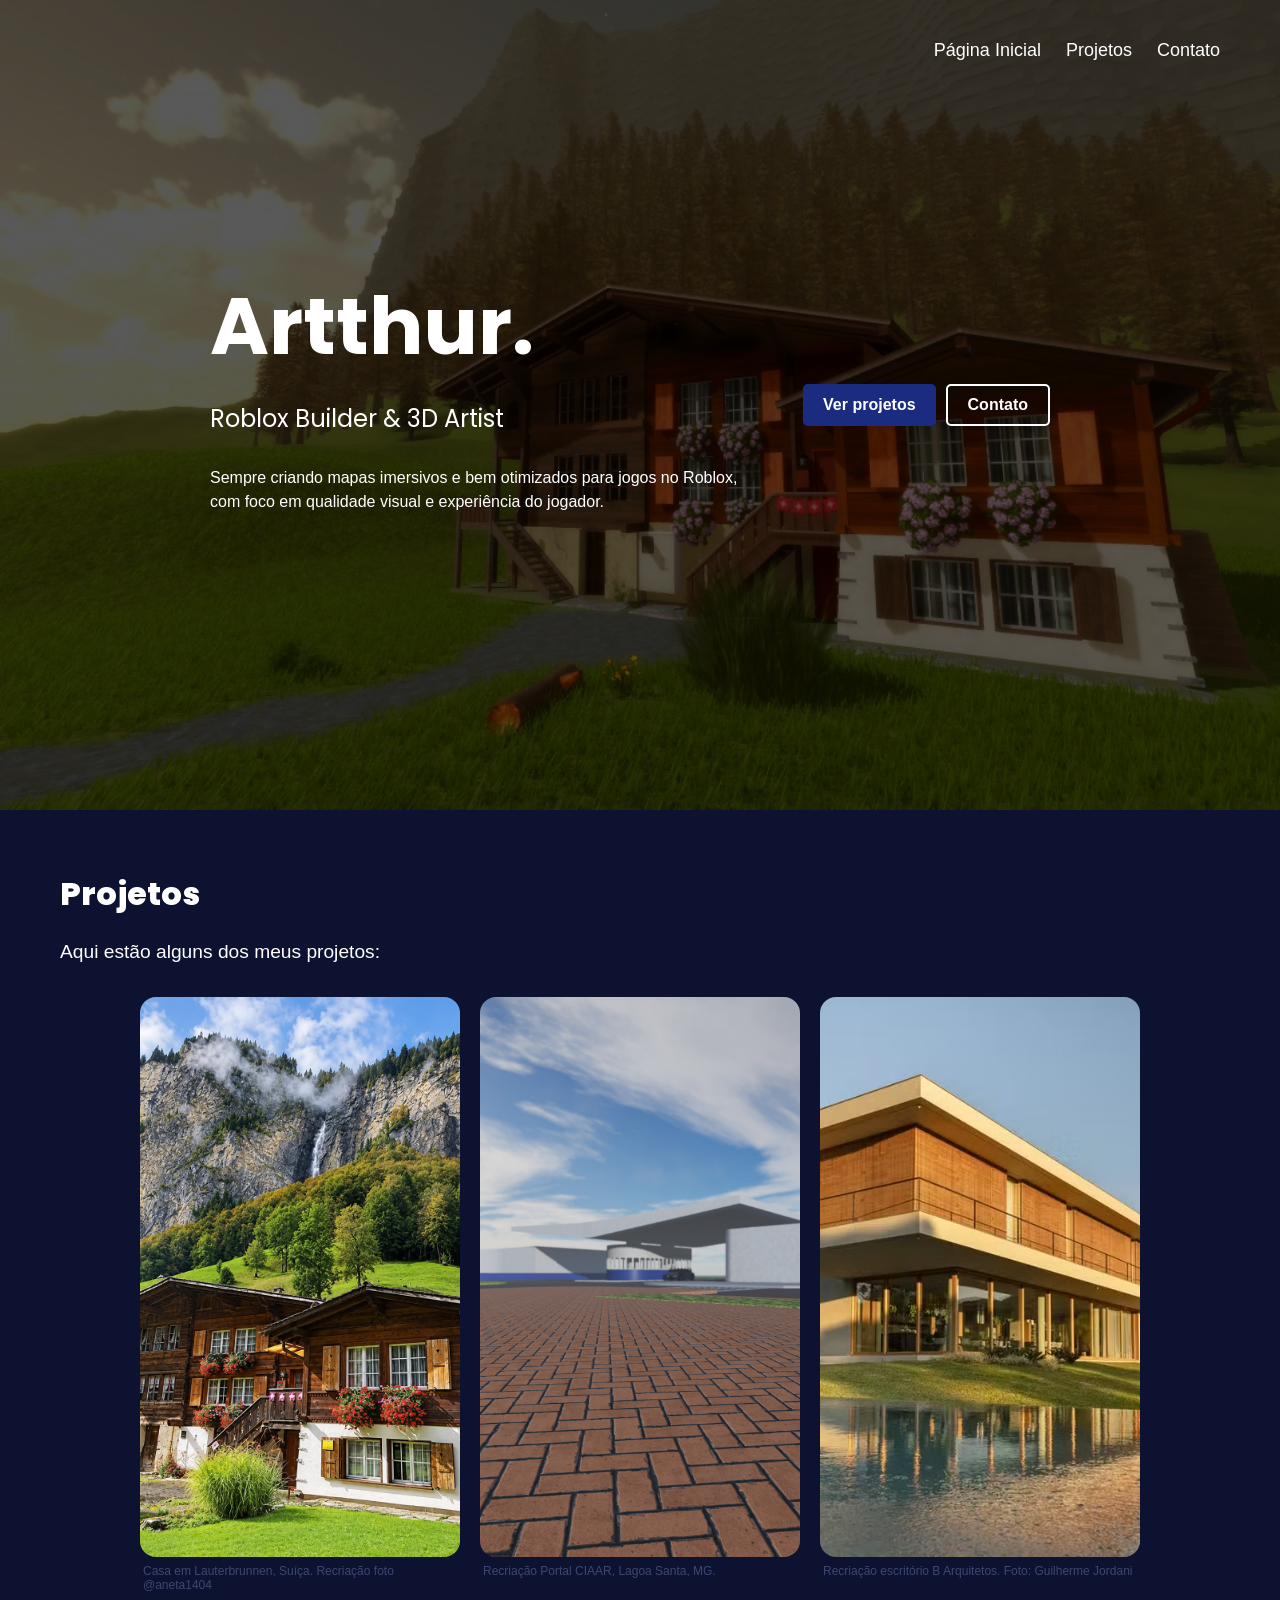
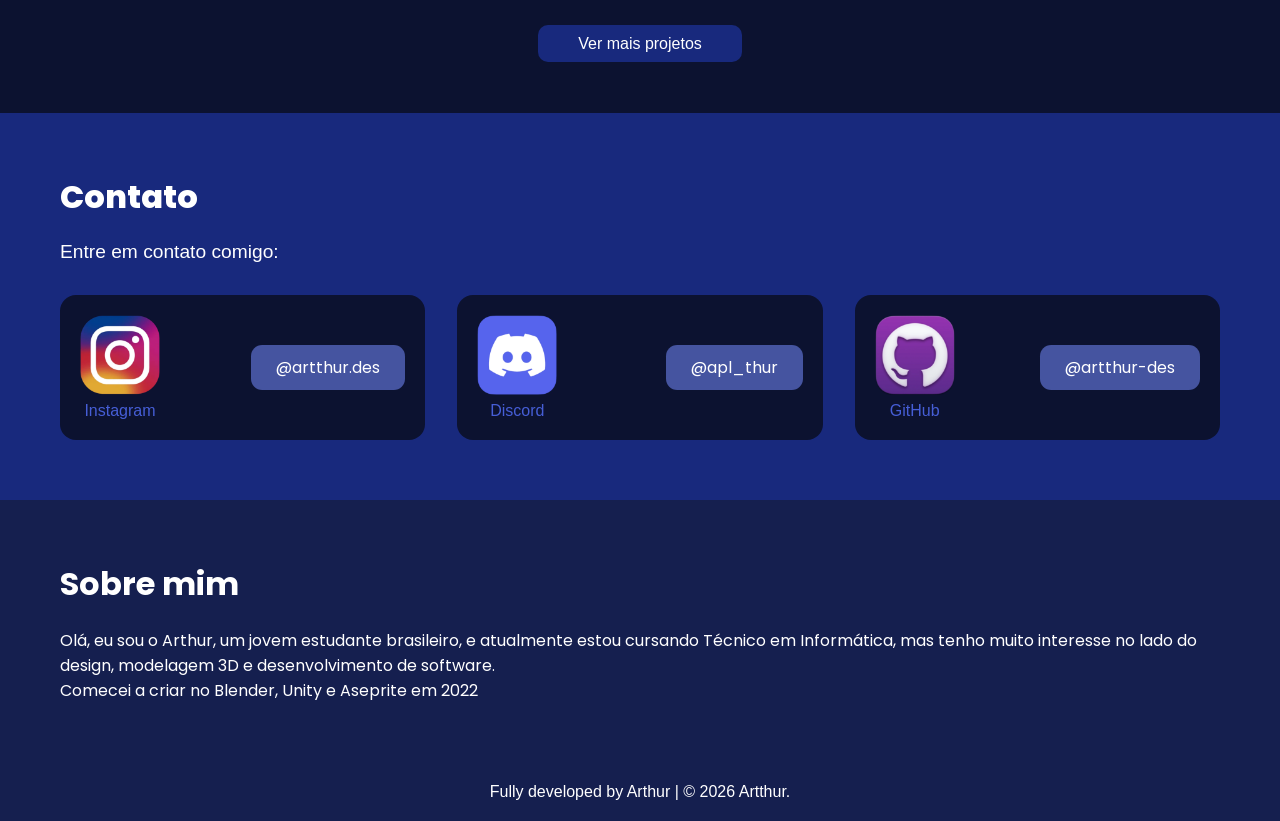
<file: index.html>
<!doctype html>
<html lang="pt-BR">

    <head>
        <meta name="viewport" content="width=device-width, initial-scale=1.0">
        <meta charset="UTF-8">
        <title>Artthur | BlackForge Studio</title>
        <link rel="stylesheet" href="CSSs/base-site.css">
        <link rel="stylesheet" href="CSSs/homepg-arthur.css">
        <link href="https://fonts.googleapis.com/css2?family=Poppins:wght@300;400;600&display=swap" rel="stylesheet">
    </head>
    
    <body>
        <header>
            <nav>
                <a href="#home">Página Inicial</a>
                <a href="projectspg-arthur.html">Projetos</a>
                <a href="pagina-wip.html">Contato</a>
            </nav>
        </header>
        
        <main>
            
            <section id="home" class="hero">

                <div class="hero-overlay"></div>

                <div class="hero-content">
                    <div class="hero-text">
                        <h1>Artthur.</h1>
                        <h3>Roblox Builder & 3D Artist</h3>
                        <p>Sempre criando mapas imersivos e bem otimizados para jogos no Roblox, com foco em qualidade visual e experiência do jogador.</p>
                    </div>

                    <div class="hero-buttons">
                        <a href="#projects" class="btn">Ver projetos</a>
                        <a href="#contact" class="btn-secondary">Contato</a>
                    </div>
                </div>

            </section>

            <section id="projects" class="projects">
                <div class="projects-text">
                    <h2>Projetos</h2>
                    <p>Aqui estão alguns dos meus projetos:</p>
                </div>

                <div class="project-blocks">
                    <div class="project-item">
                        <figure>
                            <img src="Images/casa-lauterbrunnen-aneta1404.png" alt="Casa estilizada, releitura de uma fotografia de uma casa em Lauterbrunnen, na Suíça. Créditos da inspiração: @aneta1404">
                            <figcaption>Casa em Lauterbrunnen, Suíça. Recriação foto @aneta1404</figcaption>
                        </figure>
                    </div>

                    <div class="project-item">
                        <figure>
                            <img src="Images/CIAAR-foto-roblox1.png" alt="Projeto 2">
                            <figcaption>Recriação Portal CIAAR, Lagoa Santa, MG.</figcaption>
                        </figure>
                    </div>

                    <div class="project-item">
                        <figure>
                            <img src="Images/7-casa-de-campo.avif" alt="Projeto 3">
                            <figcaption>Recriação escritório B Arquitetos. Foto: Guilherme Jordani</figcaption>
                        </figure>
                    </div>

                </div>

                <div class="see-more-btn">
                    <a href="projectspg-arthur.html" class="text-btn-see-more">Ver mais projetos</a>
                </div>
            </section>

            <section id="contact" class="contact">

                <div class="contact-content">
                    <div class="contact-text">
                        <h2>Contato</h2>
                        <p>Entre em contato comigo:</p>
                    </div>

                    <div class="contact-cards">
                        <div class="contact-block">
                            <figure class="logo-n-name">
                                <img src="Images/logo-instagram-patterned.webp" alt="Logo Instagram">
                                <figcaption>Instagram</figcaption>
                            </figure>
                            <a href="https://www.instagram.com/artthur.des" target="_blank">@artthur.des</a>
                        </div>

                        <div class="contact-block">
                            <figure class="logo-n-name">
                                <img src="Images/logo-discord-patterned.webp" alt="Logo Discord">
                                <figcaption>Discord</figcaption>
                            </figure>
                            <a href="https://www.discord.com" target="_blank">@apl_thur</a>
                        </div>

                        <div class="contact-block">
                            <figure class="logo-n-name">
                                <img src="Images/logo-github-patterned.webp" alt="Logo GitHub">
                                <figcaption>GitHub</figcaption>
                            </figure>
                            <a href="https://github.com/artthur-des" target="_blank">@artthur-des</a>
                        </div>
                    </div>
                </div>
                
            </section>

            <section id="about-me" class="about-me">

                <div class="abtme-content">
                    <div class="abtme-text">
                        <h2>Sobre mim</h2>
                        <p>Olá, eu sou o Arthur, um jovem estudante brasileiro, e atualmente estou cursando Técnico em Informática, mas tenho muito interesse no lado do design, modelagem 3D e desenvolvimento de software.</p>
                        <p>Comecei a criar no Blender, Unity e Aseprite em 2022</p>
                    </div>
                </div>

            </section>
        </main>

        <footer>
            <p>Fully developed by Arthur | © 2026 Artthur.</p>
        </footer>
    </body>
    
</html>
</file>
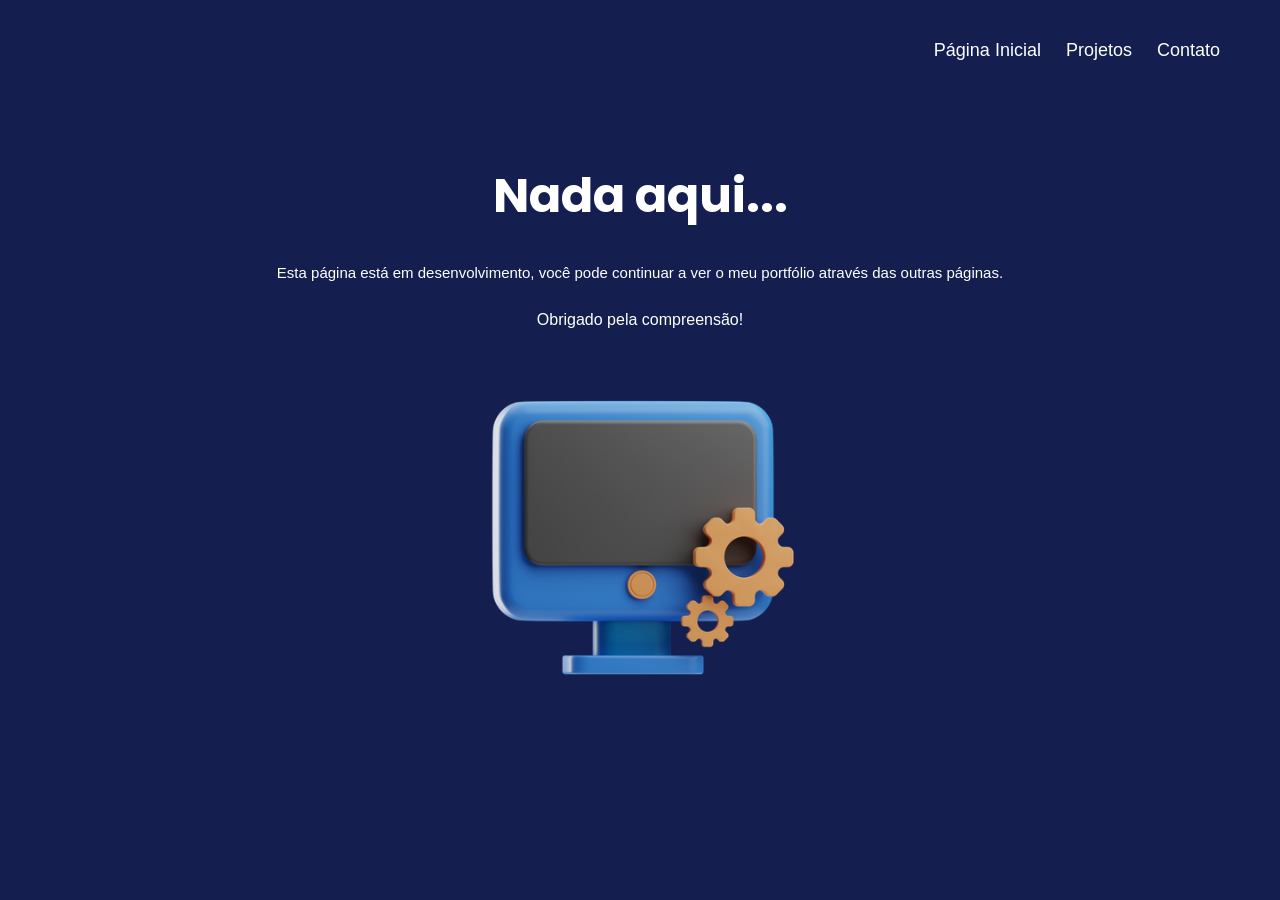
<file: pagina-wip.html>
<!DOCTYPE html>
<html lang="pt-BR">
    <head>
        <meta name="viewport" content="width=device-width, initial-scale=1.0">
        <meta charset="UTF-8">
        <title>Artthur | BlackForge Studio</title>
        <link rel="stylesheet" href="CSSs/base-site.css">
        <link rel="stylesheet" href="CSSs/pagina-wip.css">
        <link href="https://fonts.googleapis.com/css2?family=Poppins:wght@300;400;600&display=swap" rel="stylesheet">
    </head>

    <body>

        <header>
            <nav>
                <a href="index.html">Página Inicial</a>
                <a href="projectspg-arthur.html">Projetos</a>
                <a href="pagina-wip.html">Contato</a>
            </nav>
        </header>

        <main>
            <div class="message-content">
                <h1>Nada aqui...</h1>
                <p class="msg1">Esta página está em desenvolvimento, você pode continuar a ver o meu portfólio através das outras páginas.</p>
                <p class="msg2">Obrigado pela compreensão!</p>

                <img src="Images/WIP-image-provisoria.webp" alt="homem trabalhando no computador">
            </div>
        </main>
    </body>
</html>
</file>
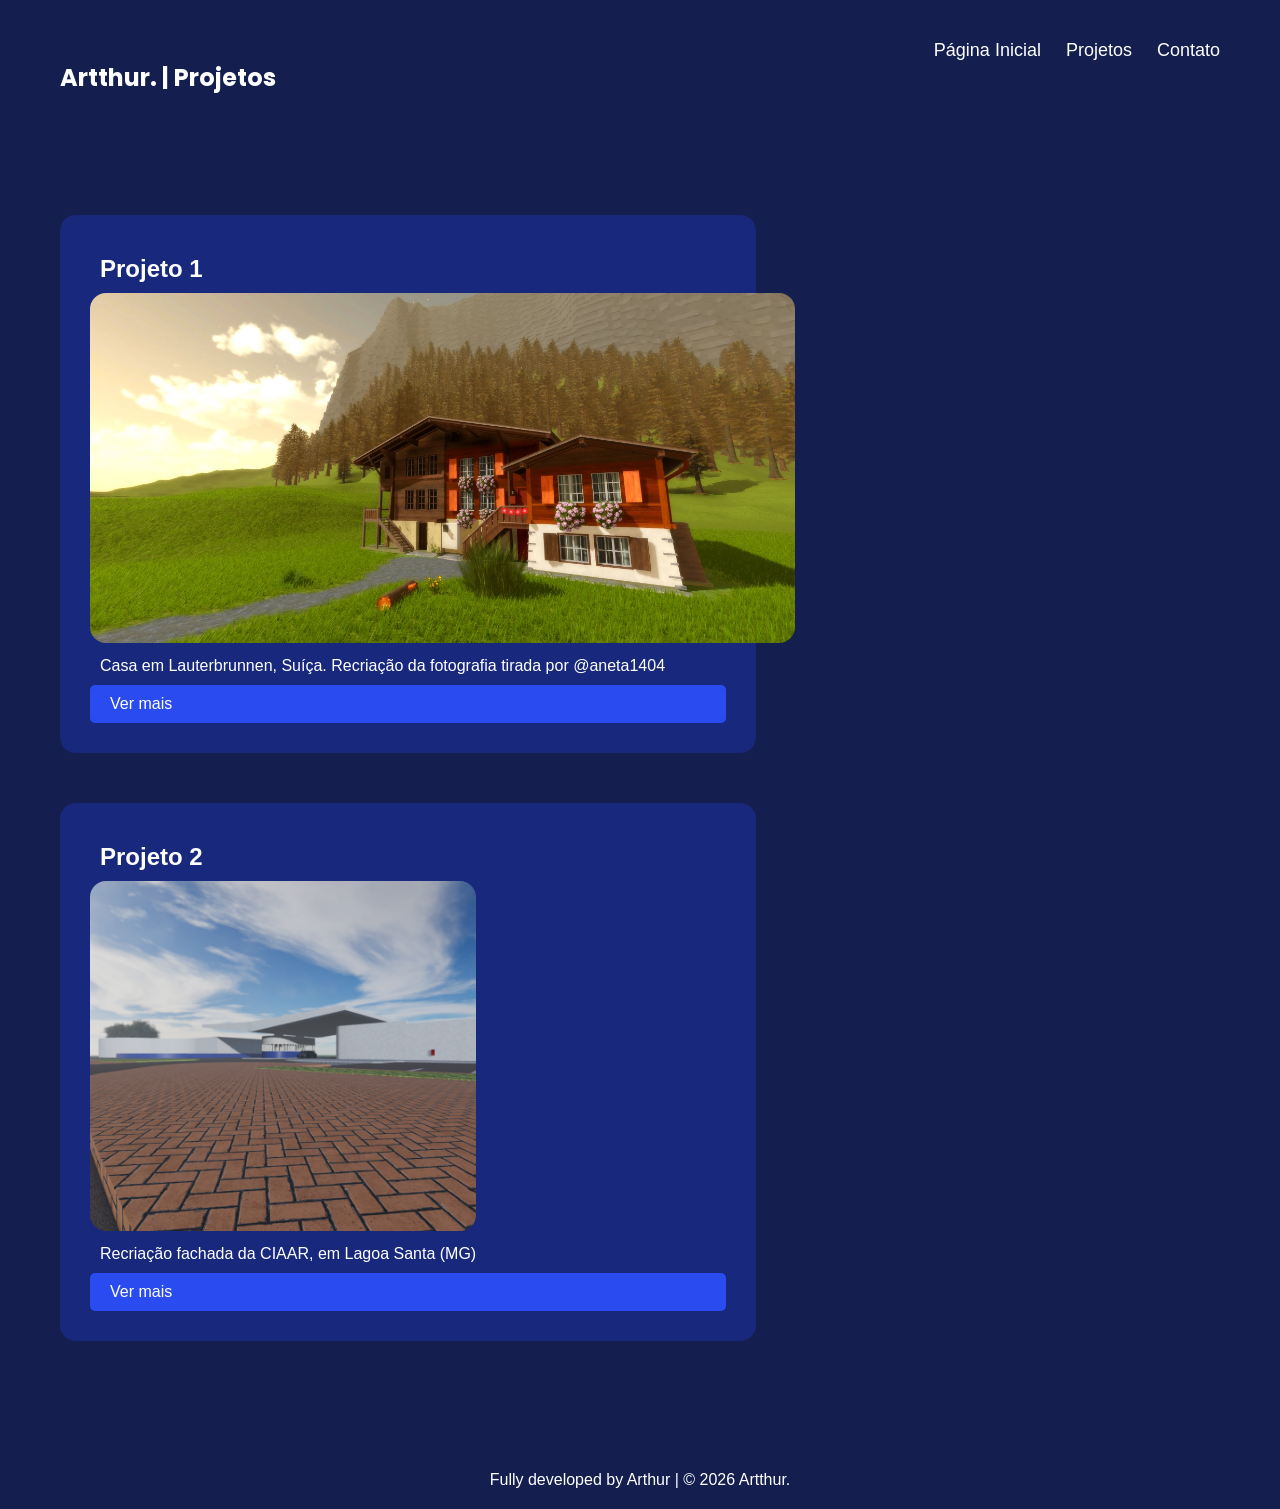
<file: projectspg-arthur.html>
<!DOCTYPE html>
<html lang="pt-BR">

    <head>
        <meta name="viewport" content="width=device-width, initial-scale=1.0">
        <meta charset="UTF-8">
        <title>Artthur | BlackForge Studio</title>
        <link rel="stylesheet" href="CSSs/base-site.css">
        <link rel="stylesheet" href="CSSs/projectspg-arthur.css">
        <link href="https://fonts.googleapis.com/css2?family=Poppins:wght@300;400;600&display=swap" rel="stylesheet">
    </head>
    
    <body>
        <header>
            <nav>
                <a href="index.html">Página Inicial</a>
                <a href="#projects">Projetos</a>
                <a href="pagina-wip.html">Contato</a>
            </nav>
        </header>

        <main>
            <section id="banner" class="banner">
                <h1>Artthur. | Projetos</h1>
            </section>

            <section id="projects" class="projects">
                <div class="project-blocks">
                    <div class="project-item">
                        <h2>Projeto 1</h2>
                        <figure>
                            <img src="Images/imagem-casa-lauterbrunnen.jpg" alt="Modelo de casa estilizada, releitura de uma fotografia de uma casa em Lauterbrunnen, na Suíça. Créditos da inspiração: @aneta1404">
                            <figcaption>Casa em Lauterbrunnen, Suíça. Recriação da fotografia tirada por @aneta1404</figcaption>
                        </figure>

                        <div class="see-more-btn">
                            <a href="Projects/projeto-casalauterbrunnen.html" class="see-more-link">Ver mais</a>
                        </div>
                    </div>
                    
                    <div class="project-item">
                        <h2>Projeto 2</h2>
                        <figure>
                            <img src="Images/CIAAR-foto-roblox1.png" alt="">
                            <figcaption>Recriação fachada da CIAAR, em Lagoa Santa (MG)</figcaption>
                        </figure>

                        <div class="see-more-btn">
                            <a href="#projetociaar" class="see-more-link">Ver mais</a>
                        </div>
                    </div>

                </div>
            </section>
        </main>

        <footer>
            <p>Fully developed by Arthur | © 2026 Artthur.</p>
        </footer>
    </body>
</html>
</file>
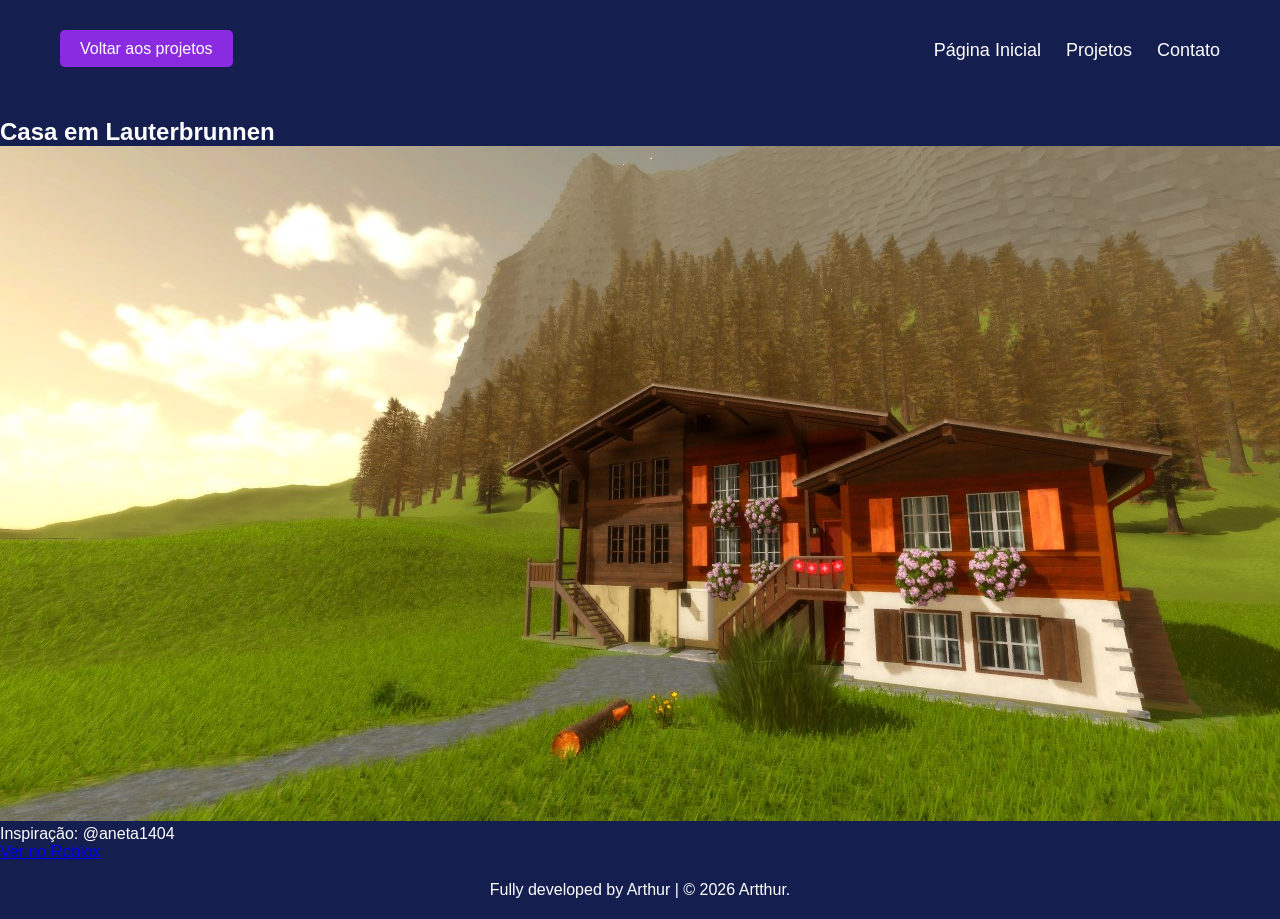
<file: Projects/projeto-casalauterbrunnen.html>
<!DOCTYPE html>
<html lang="pt-BR">

    <head>
        <meta name="viewport" content="width=device-width, initial-scale=1.0">
        <meta charset="UTF-8">
        <title>Artthur | Blackforge Studio</title>
        <link rel="stylesheet" href="../CSSs/base-site.css">
        <link rel="stylesheet" href="../CSSs/projects-standard.css">
        <link href="https://fonts.googleapis.com/css2?family=Poppins:wght@300;400;600&display=swap" rel="stylesheet">
    </head>

    <body>
        <header>
            <nav>
                <a href="../index.html">Página Inicial</a>
                <a href="../projectspg-arthur.html">Projetos</a>
                <a href="#contact">Contato</a>
            </nav>
        </header>

        <main>
            <section class="return-page">
                <div class="go-back-btn">
                    <a href="../projectspg-arthur.html" class="go-back-link">Voltar aos projetos</a>
                </div>
            </section>

            <section id="project-area" class="project-area">
                <div>
                    <h1>Casa em Lauterbrunnen</h1>
                    <div class="project-img">
                        <figure>
                            <img src="../Images/imagem-casa-lauterbrunnen.jpg" alt="Modelo de casa estilizada, releitura de uma fotografia de uma casa em Lauterbrunnen, na Suíça. Créditos da inspiração: @aneta1404">
                            <figcaption>Inspiração: @aneta1404</figcaption>
                        </figure>
                    </div>
                    <div id="see-in-roblox" class="btn">
                        <a href="https://www.roblox.com/pt/games/87400178284660/Lauterbrunnen-Village-SWITZERLAND-REWORKED">Ver no Roblox</a>
                    </div>
                </div>
            </section>
            
        </main>

        <footer>
            <p>Fully developed by Arthur | © 2026 Artthur.</p>
        </footer>
    </body>
</html>
</file>
<file: CSSs/base-site.css>
* {
    margin: 0;
    padding: 0;
    box-sizing: border-box;
}

html {
    scroll-behavior: smooth;
}

body {
    font-family: 'Arial', sans-serif;
    background-color: #151f4f;
}

header {
    position: absolute;
    width: 100%;
    padding: 40px 60px;
    z-index: 10;
}

nav {
    display: flex;
    justify-content: flex-end;
    gap: 25px;
}

nav a {
    text-decoration: none;
    color: white;
    font-size: 18px;

    position: relative;
    transition: 0.3s;
}

nav a::after {
    content: "";
    position: absolute;
    left: 0;
    bottom: -5px;

    width: 0%;
    height: 2px;
    background-color: white;
    transition: 0.3s;
}

nav a:hover::after {
    width: 100%;
}

footer {
    text-align: center;
    padding: 20px;
    background-color: #151F4F;
    color: white;
}
</file>
<file: CSSs/homepg-arthur.css>
.hero {
    height: 90vh;
    background-image: url('../Images/imagem-casa-lauterbrunnen.jpg');
    background-size: cover;
    background-position: center;
    background-repeat: no-repeat;
    position: relative;
    justify-content: center;
    display: flex;
    align-items: center;
}

.hero-overlay {
    position: absolute;
    top: 0;
    left: 0;
    width: 100%;
    height: 100%;
    background-color: rgba(0, 0, 0, 0.65);
}

.hero-content {
    position: relative;
    color: white;
    max-width: 900px;
    padding: 20px;
    display: flex;
    align-items: center;
    gap: 40px;
}

.hero-content h1 {
    font-family: 'Poppins', sans-serif;
    font-size: 5rem;
    margin-bottom: 15px;
    font-weight: bold;
}

.hero-content h3 {
    font-family: 'Poppins', sans-serif;
    font-size: 1.5rem;
    margin-bottom: 30px;
    font-weight: normal;
}

.hero-content p {
    font-size: 1rem;
    margin-bottom: 30px;
    line-height: 1.5;
}

.hero-buttons {
    position: relative;
    display: flex;
    gap: 10px;
    justify-content: center;
    align-items: center;
    flex-shrink: 0;
    z-index: 5;
    padding: 20px;
    transition: 0.3s;
}

.btn {
    padding: 12px 20px;
    background-color: #1b2c80;
    color: white;
    text-decoration: none;
    border-radius: 5px;
    font-weight: bold;
}

.btn:hover {
    background-color: #2a41b3;
}

.btn-secondary {
    padding: 10px 20px;
    color: white;
    background-color: transparent;
    text-decoration: none;
    border: 2px solid white;
    border-radius: 5px;
    font-weight: bold;
}

.btn-secondary:hover {
    background-color: white;
    color: black;
}

.projects {
    padding: 60px;
    color: white;
    background-color: #0c1230;
}

.projects-text h2 {
    font-family: 'Poppins', sans-serif;
    font-size: 2rem;
    margin-bottom: 20px;
    font-weight: 800;
}

.projects-text p {
    font-size: 1.2rem;
    margin-bottom: 30px;
    line-height: 1.5;
}

.project-blocks {
    display: flex;
    gap: 20px;
    justify-content: center;
}

.project-item {
    width: 100%;
    max-width: 320px;
}

.project-item img {
    width: 100%;
    aspect-ratio: 4 / 7;
    object-fit: cover;
    border-radius: 1rem;
}

.project-item figcaption {
    font-size: 12px;
    margin:3px;
    color:#abbdff50;
}

.see-more-btn {
    width: fit-content;
    margin:40px auto 0;
}

.see-more-btn a {
    background-color: #18297D;
    border-radius: 10px;
    padding: 10px 40px;
    color: white;
    text-decoration: none;
}

.see-more-btn:hover {
    background-color: #2a41b3;
}

.contact {
    background-color: #18297D;
    padding: 60px;
    color: white;
}

.contact-text h2 {
    font-family: 'Poppins', sans-serif;
    font-size: 2rem;
    margin-bottom: 20px;
    font-weight: 800;
}

.contact-text p {
    font-size: 1.2rem;
    margin-bottom: 2rem;
}

.contact-cards {
    display: flex;
    gap: 2rem;
    justify-content: center;
}

.contact-block {
    width: 100%;
    max-width: 400px;
    flex: 1;
    display: flex;
    padding: 20px;
    border-radius: 1rem;
    background-color: #0c1230;
    align-items: center;
    justify-content: space-between;
}

.logo-n-name {
    display: flex;
    flex-direction: column;
    align-items: center;
    gap: 7px;
    color: #465ed6;
}

.logo-n-name img {
    width: 5rem;
}

.contact-block a {
    font-family: 'Poppins', sans-serif;
    padding: 10px 25px;
    background-color: #4554a0;
    border-radius: 0.7rem;
    text-decoration: none;
    color: white;
    white-space: nowrap;
    margin-left: 20px;
}

.about-me {
    padding: 60px;
    color: white;
    font-family: 'Poppins', sans-serif;
}

.about-me h2 {
    font-size: 2rem;
    margin-bottom: 20px;
}
</file>
<file: CSSs/pagina-wip.css>
.message-content {
    padding: 10rem 15rem;
    color: white;
    text-align: center;
    display: flex;
    flex-direction: column;
    justify-content: center;
    align-items: center;
    min-height: 75vh;
}

.message-content h1 {
    font-family: 'Poppins', sans-serif;
    font-size: 3rem;
    margin-bottom: 2rem;
}

.message-content img {
    max-width: 25rem;
}

.msg1 {
    font-family: Arial, Helvetica, sans-serif;
    font-size: 15px;
    margin-bottom: 30px;
}

.msg2 {
    font-family: Arial, Helvetica, sans-serif;
}
</file>
<file: CSSs/projectspg-arthur.css>
.banner {
    font-family: 'Poppins', sans-serif;
    padding: 60px 60px;
    color: white;
}

.projects {
    padding: 60px;
    color: white;
    background-color: #151f4f;
}

.project-item {
    padding: 30px;
    background-color: #18297d;
    height: auto;
    max-width: 60%;
    border-radius: 1rem;
    margin-bottom: 50px;
}

.project-item h2 {
    padding: 10px;
}

.project-item img {
    border-radius: 1rem;
    max-height: 350px;
}

.project-item figcaption {
    padding: 10px;
}

.see-more-btn {
    background-color:#294bf0;
    border-radius: 5px;
    padding: 10px 20px;
}

.see-more-btn:hover {
    background-color:#3252f3;
}

.see-more-link {
    color: white;
    text-decoration: none;
}
</file>
<file: CSSs/projects-standard.css>
.return-page {
    padding: 40px 60px;
    margin-bottom: 20px;
    z-index: 9;
}

.go-back-btn a {
    padding: 10px 20px;
    color: white;
    background-color: blueviolet;
    border-radius: 5px;
    text-decoration: none;
}

.project-area {
    color: white;
}
</file>
